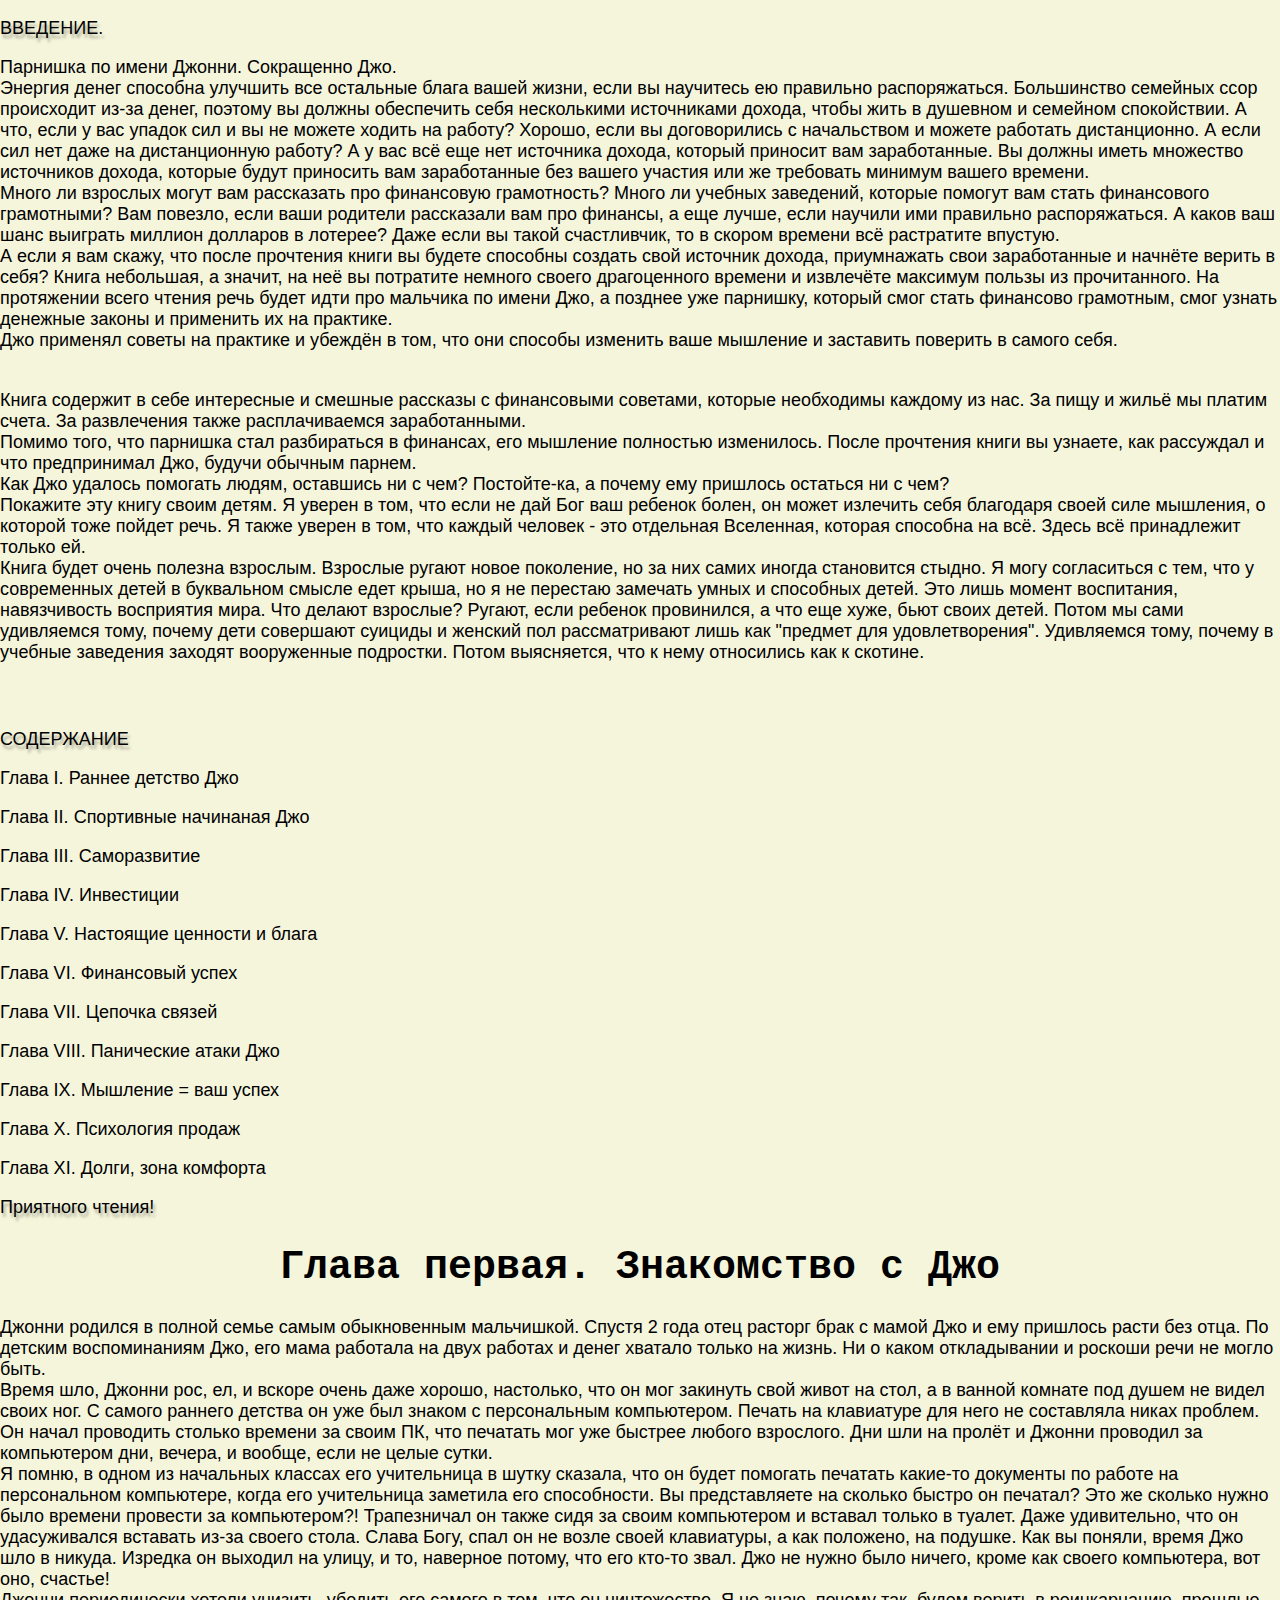
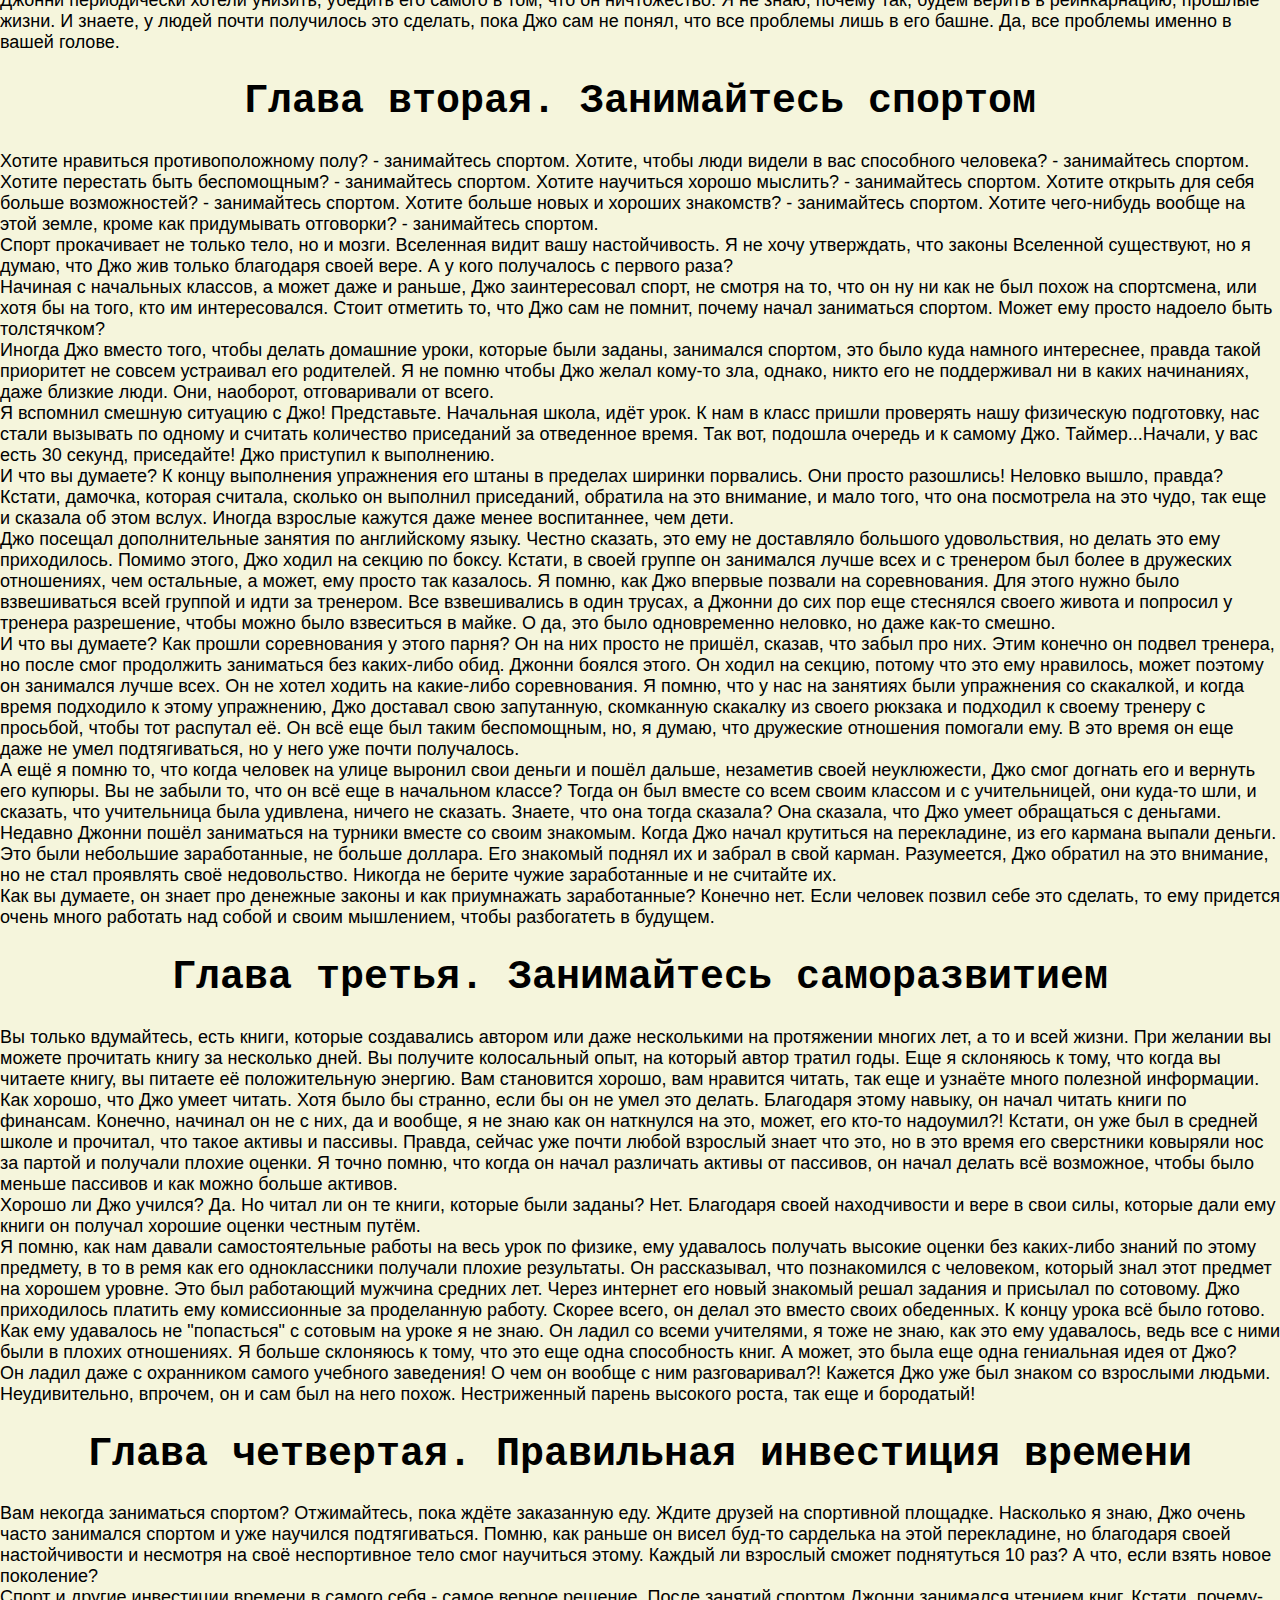
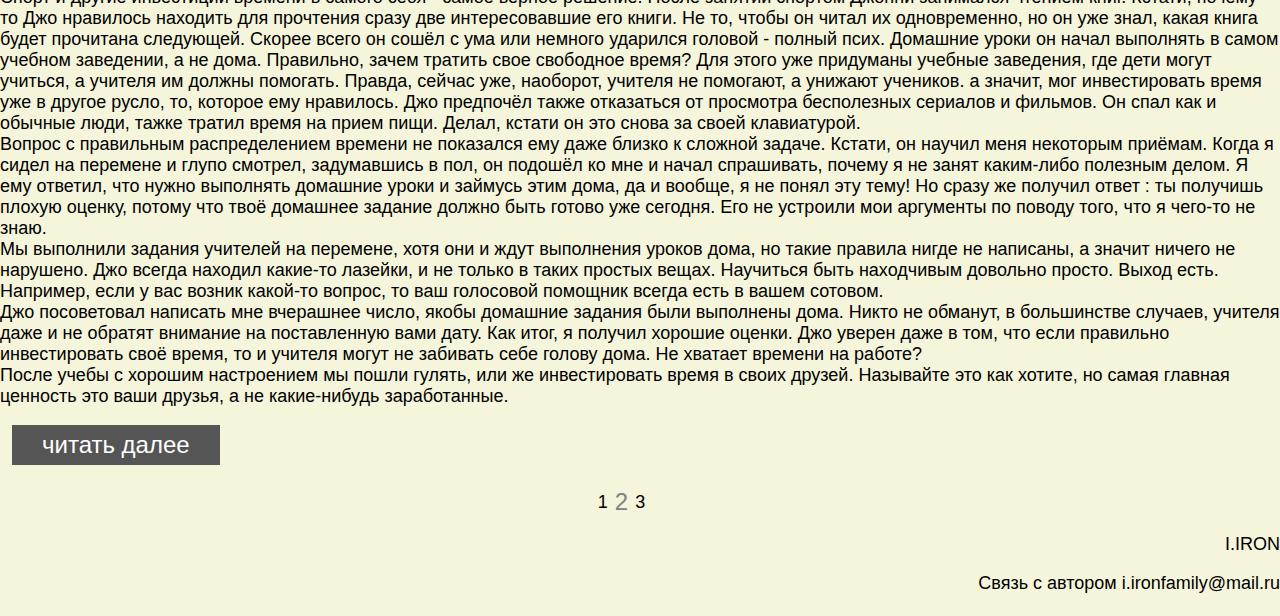
<file: index.html>
<!DOCTYPE HTML>
<html>
 <head>
 	<title>Парнишка по имени Джо</title>
 	<link rel="shortcut icon" href="favicon.ico" type="image/x-icon">
 	<link rel="stylesheet" href="main.css">
    <meta http-equiv="Content-Type" content="text/html; charset=utf-8">
 </head>
 <body>


<section>


<div class="box">
<p class="start">ВВЕДЕНИЕ.</p> 
<p>Парнишка по имени Джонни. Сокращенно Джо.
<br>
Энергия денег способна улучшить все остальные блага вашей жизни, если вы научитесь ею правильно распоряжаться. Большинство семейных ссор происходит из-за денег, поэтому вы должны обеспечить себя несколькими источниками дохода, чтобы жить в душевном и семейном спокойствии. А что, если у вас упадок сил и вы не можете ходить на работу? Хорошо, если вы договорились с начальством и можете работать дистанционно. А если сил нет даже на дистанционную работу? А у вас всё еще нет источника дохода, который приносит вам заработанные. Вы должны иметь множество источников дохода, которые будут приносить вам заработанные без вашего участия или же требовать минимум вашего времени.
<br>
Много ли взрослых могут вам рассказать про финансовую грамотность? Много ли учебных заведений, которые помогут вам стать финансового грамотными?
Вам повезло, если ваши родители рассказали вам про финансы, а еще лучше, если научили ими правильно распоряжаться. А каков ваш шанс выиграть миллион долларов в лотерее? Даже если вы такой счастливчик, то в скором времени всё растратите впустую.
<br>
А если я вам скажу, что после прочтения книги вы будете способны создать свой источник дохода, приумнажать свои заработанные и начнёте верить в себя?
Книга небольшая, а значит, на неё вы потратите немного своего драгоценного времени и извлечёте максимум пользы из прочитанного.
На протяжении всего чтения речь будет идти про мальчика по имени Джо, а позднее уже парнишку, который смог стать финансово грамотным, смог узнать денежные законы и применить их на практике.
<br>Джо применял советы на практике и убеждён в том, что они способы изменить ваше мышление и заставить поверить в самого себя.</p>
<br>Книга содержит в себе интересные и смешные рассказы с финансовыми советами, которые необходимы каждому из нас.
За пищу и жильё мы платим счета. За развлечения также расплачиваемся заработанными. 
<br>
Помимо того, что парнишка стал разбираться в финансах, его мышление полностью изменилось.
После прочтения книги вы узнаете, как рассуждал и что предпринимал Джо, будучи обычным парнем.
<br>
Как Джо удалось помогать людям, оставшись ни с чем? Постойте-ка, а почему ему пришлось остаться ни с чем?
<br>
Покажите эту книгу своим детям. Я уверен в том, что если не дай Бог ваш ребенок болен, он может излечить себя благодаря своей силе мышления, о которой тоже пойдет речь.
Я также уверен в том, что каждый человек - это отдельная Вселенная, которая способна на всё. Здесь всё принадлежит только ей.
<br>
Книга будет очень полезна взрослым. Взрослые ругают новое поколение, но за них самих иногда становится стыдно. Я могу согласиться с тем, что у современных детей в буквальном смысле едет крыша, но я не перестаю замечать умных и способных детей. Это лишь момент воспитания, навязчивость восприятия мира. Что делают взрослые? Ругают, если ребенок провинился, а что еще хуже, бьют своих детей. Потом мы сами удивляемся тому, почему дети совершают суициды и женский пол рассматривают лишь как "предмет для удовлетворения". Удивляемся тому, почему в учебные заведения заходят вооруженные подростки. Потом выясняется, что к нему относились как к скотине. 
</p>
</div>

<div class="box_list">
<div class="list">
<p class="context">СОДЕРЖАНИЕ</p>
<p>Глава I. Раннее детство Джо</p>
<p>Глава II. Спортивные начинаная Джо</p>
<p>Глава III. Саморазвитие</p>
<p>Глава IV. Инвестиции</p>
<p>Глава V. Настоящие ценности и блага</p>
<p>Глава VI. Финансовый успех</p>
<p>Глава VII. Цепочка связей</p>
<p>Глава VIII. Панические атаки Джо</p>
<p>Глава IX. Мышление = ваш успех</p>
<p>Глава X. Психология продаж</p>
<p>Глава XI. Долги, зона комфорта</p>
</div>
</div>


<p class="read">Приятного чтения!</p>



</section>
<section>
<div class="kind"> 
<h1>Глава первая. Знакомство с Джо</h1>
<p>Джонни родился в полной семье самым обыкновенным мальчишкой.
Спустя 2 года отец расторг брак с мамой Джо и ему пришлось расти без отца. По детским воспоминаниям Джо, его мама работала на двух работах и
денег хватало только на жизнь. Ни о каком откладывании и роскоши речи не могло быть.
<br>
Время шло, Джонни рос, ел, и вскоре очень даже хорошо, настолько, что он мог закинуть свой живот на стол, а в ванной комнате под душем не видел своих ног.
С самого раннего детства он уже был знаком с персональным компьютером. Печать на клавиатуре для него не составляла никах проблем. Он начал проводить столько времени за своим ПК,
что печатать мог уже быстрее любого взрослого. Дни шли на пролёт и Джонни проводил за компьютером дни, вечера, и вообще, если не целые сутки.
<br>
Я помню, в одном из начальных классах его учительница в шутку сказала, что он будет помогать печатать какие-то документы по работе на персональном компьютере, когда его учительница заметила его способности.
Вы представляете на сколько быстро он печатал? Это же сколько нужно было времени провести за компьютером?!
Трапезничал он также сидя за своим компьютером и вставал только в туалет. Даже удивительно, что он удасуживался вставать из-за своего стола. Слава Богу, спал он не возле своей клавиатуры, а как положено, на подушке.
Как вы поняли, время Джо шло в никуда. Изредка он выходил на улицу, и то, наверное потому, что его кто-то звал. 
Джо не нужно было ничего, кроме как своего компьютера, вот оно, счастье!
<br>
Джонни периодически хотели унизить, убедить его самого в том, что он ничтожество. Я не знаю, почему так, будем верить в реинкарнацию, прошлые жизни.
И знаете, у людей почти получилось это сделать, пока Джо сам не понял, что все проблемы лишь в его башне. Да, все проблемы именно в вашей голове.
</p>
</div>

<div class="sport">
<h1>Глава вторая. Занимайтесь спортом</h1>
<p>Хотите нравиться противоположному полу? - занимайтесь спортом. Хотите, чтобы люди видели в вас способного человека? - занимайтесь спортом.
Хотите перестать быть беспомощным? - занимайтесь спортом.
Хотите научиться хорошо мыслить? - занимайтесь спортом.
Хотите открыть для себя больше возможностей? - занимайтесь спортом. Хотите больше новых и хороших знакомств? - занимайтесь спортом.
Хотите чего-нибудь вообще на этой земле, кроме как придумывать отговорки? - занимайтесь спортом. 
<br>
Спорт прокачивает не только тело, но и мозги.
Вселенная видит вашу настойчивость. Я не хочу утверждать, что законы Вселенной существуют, но я думаю, что Джо жив только благодаря своей вере. А у кого получалось с первого раза?
<br>
Начиная с начальных классов, а может даже и раньше, Джо заинтересовал спорт, не смотря на то, что он ну ни как не был похож на спортсмена, или хотя бы на того,
кто им интересовался. Стоит отметить то, что Джо сам не помнит, почему начал заниматься спортом. Может ему просто надоело быть толстячком?
<br>
Иногда Джо вместо того, чтобы делать домашние уроки, которые были заданы, занимался спортом, это было куда намного интереснее, правда такой приоритет не совсем устраивал его родителей.
Я не помню чтобы Джо желал кому-то зла, однако, никто его не поддерживал ни в каких начинаниях, даже близкие люди. Они, наоборот, отговаривали от всего.
<br>
Я вспомнил смешную ситуацию с Джо! Представьте. Начальная школа, идёт урок. К нам в класс пришли проверять нашу физическую подготовку, нас стали вызывать по одному и считать количество приседаний за отведенное время. Так вот, подошла очередь и к самому Джо. Таймер...Начали, у вас есть 30 секунд, приседайте! Джо приступил к выполнению.
<br>
И что вы думаете? К концу выполнения упражнения его штаны в пределах ширинки порвались. Они просто разошлись! Неловко вышло, правда?
<br>
Кстати, дамочка, которая считала, сколько он выполнил приседаний, обратила на это внимание, и мало того, что она посмотрела на это чудо, так еще и сказала об этом вслух. Иногда взрослые кажутся даже менее воспитаннее, чем дети.
<br>
Джо посещал дополнительные занятия по английскому языку. Честно сказать, это ему не доставляло большого удовольствия, но делать это ему приходилось.
Помимо этого, Джо ходил на секцию по боксу. Кстати, в своей группе он занимался лучше всех и с тренером был более в дружеских отношениях, чем остальные, а может, ему просто так казалось.
Я помню, как Джо впервые позвали на соревнования. Для этого нужно было взвешиваться всей группой и идти за тренером. Все взвешивались в один трусах, а Джонни до сих пор еще стеснялся своего живота
и попросил у тренера разрешение, чтобы можно было взвеситься в майке. О да, это было одновременно неловко, но даже как-то смешно.
<br>
И что вы думаете? Как прошли соревнования у этого парня? Он на них просто не пришёл, сказав, что забыл про них. Этим конечно он подвел тренера, но после смог продолжить заниматься без каких-либо обид.
Джонни боялся этого. Он ходил на секцию, потому что это ему нравилось, может поэтому он занимался лучше всех. Он не хотел ходить на какие-либо соревнования.
Я помню, что у нас на занятиях были упражнения со скакалкой, и когда время подходило к этому упражнению, Джо доставал свою запутанную, скомканную скакалку из своего рюкзака и подходил к своему тренеру с просьбой, чтобы тот распутал её.
Он всё еще был таким беспомощным, но, я думаю, что дружеские отношения помогали ему. В это время он еще даже не умел подтягиваться, но у него уже почти получалось.
<br>
А ещё я помню то, что когда человек на улице выронил свои деньги и пошёл дальше, незаметив своей неуклюжести, Джо смог догнать его и вернуть его купюры. Вы не забыли то, что он всё еще в начальном классе? Тогда он был вместе со всем своим классом и с учительницей, они куда-то шли, и сказать, что учительница была удивлена, ничего не сказать. Знаете, что она тогда сказала? Она сказала, что Джо умеет обращаться с деньгами.
<br>
Недавно Джонни пошёл заниматься на турники вместе со своим знакомым. Когда Джо начал крутиться на перекладине, из его кармана выпали деньги. Это были небольшие заработанные, не больше доллара. Его знакомый поднял их и забрал в свой карман. Разумеется, Джо обратил на это внимание, но не стал проявлять своё недовольство. Никогда не берите чужие заработанные и не считайте их. 
<br>
Как вы думаете, он знает про денежные законы и как приумнажать заработанные?
Конечно нет. Если человек позвил себе это сделать, то ему придется очень много работать над собой и своим мышлением, чтобы разбогатеть в будущем.
</p>
</div>

<div class="book">
<h1>Глава третья. Занимайтесь саморазвитием</h1>
<p>Вы только вдумайтесь, есть книги, которые создавались автором или даже несколькими на протяжении многих лет, а то и всей жизни. При желании вы можете прочитать книгу за несколько дней.
Вы получите колосальный опыт, на который автор тратил годы. Еще я склоняюсь к тому, что когда вы читаете книгу, вы питаете её положительную энергию. Вам становится хорошо, вам нравится читать, так еще и узнаёте много полезной информации.
Как хорошо, что Джо умеет читать. Хотя было бы странно, если бы он не умел это делать. 
Благодаря этому навыку, он начал читать книги по финансам. Конечно, начинал он не с них, да и вообще, я не знаю как он наткнулся на это, может, его кто-то надоумил?!
Кстати, он уже был в средней школе и прочитал, что такое активы и пассивы. Правда, сейчас уже почти любой взрослый знает что это, но в это время его сверстники ковыряли нос за партой и получали плохие оценки. 
Я точно помню, что когда он начал различать активы от пассивов, он начал делать всё возможное, чтобы было меньше пассивов и как можно больше активов.
<br>
Хорошо ли Джо учился? Да. Но читал ли он те книги, которые
были заданы? Нет. Благодаря своей находчивости и вере в свои силы, которые дали ему книги он получал хорошие оценки честным путём. 
<br>
Я помню, как нам давали самостоятельные работы на весь урок по физике, ему удавалось получать высокие оценки
без каких-либо знаний по этому предмету, в то в ремя как его одноклассники получали плохие результаты. Он рассказывал, что познакомился с человеком, который знал этот предмет на хорошем уровне.
Это был работающий мужчина средних лет.
Через интернет его новый знакомый решал задания и присылал по сотовому. Джо приходилось платить ему комиссионные за проделанную работу. Скорее всего, он делал это вместо своих обеденных. 
К концу урока всё было готово. Как ему удавалось не "попасться" с сотовым на уроке я не знаю. Он ладил со всеми учителями, я тоже не знаю, как это ему удавалось, ведь все с ними были в плохих отношениях.
Я больше склоняюсь к тому, что это еще одна способность книг. А может, это была еще одна гениальная идея от Джо? 
<br>
Он ладил даже с охранником самого учебного заведения! О чем он вообще с ним разговаривал?!
Кажется Джо уже был знаком со взрослыми людьми. Неудивительно, впрочем, он и сам был на него похож. Нестриженный парень высокого роста, так еще и бородатый!
</p>
</div>

<div class="time">
<h1>Глава четвертая. Правильная инвестиция времени</h1>
Вам некогда заниматься спортом? Отжимайтесь, пока ждёте заказанную еду. Ждите друзей на спортивной площадке.
Насколько я знаю, Джо очень часто занимался спортом и уже научился подтягиваться. Помню, как раньше он висел буд-то сарделька на этой перекладине, но благодаря своей настойчивости и несмотря на своё неспортивное тело смог научиться этому. Каждый ли взрослый сможет поднятуться 10 раз? А что, если взять новое поколение?
<br>
Спорт и другие инвестиции времени в самого себя - самое верное решение. После занятий спортом Джонни занимался чтением книг. 
Кстати, почему-то Джо нравилось находить для прочтения сразу две интересовавшие его книги. Не то, чтобы он читал их одновременно, но он уже знал, какая книга будет прочитана следующей.
Скорее всего он сошёл с ума или немного ударился головой - полный псих.
Домашние уроки он начал выполнять в самом учебном заведении, а не дома. Правильно, зачем тратить свое свободное время? Для этого уже придуманы учебные заведения, где дети могут учиться, а учителя им должны помогать. Правда, сейчас уже, наоборот, учителя не помогают, а унижают учеников.
а значит, мог инвестировать время уже в другое русло, то, которое ему нравилось.
Джо предпочёл также отказаться от просмотра бесполезных сериалов и фильмов. Он спал как и обычные люди, тажке тратил время на прием пищи. Делал, кстати он это снова за своей клавиатурой.
<br>
Вопрос с правильным распределением времени не показался ему
даже близко к сложной задаче. Кстати, он научил меня некоторым приёмам. Когда я сидел на перемене и глупо смотрел, задумавшись в пол, он подошёл ко мне и начал спрашивать, почему я не занят каким-либо полезным делом.
Я ему ответил, что нужно выполнять домашние уроки и займусь этим дома, да и вообще, я не понял эту тему! Но сразу же получил ответ : ты получишь плохую оценку, потому что твоё домашнее задание должно быть готово уже сегодня. Его не устроили мои аргументы по поводу того, что я чего-то не знаю.
<br>
Мы выполнили задания учителей на перемене, хотя они и ждут выполнения уроков дома, но такие правила нигде не написаны, а значит ничего не нарушено.
Джо всегда находил какие-то лазейки, и не только в таких простых вещах. Научиться быть находчивым довольно просто. Выход есть. 
Например, если у вас возник какой-то вопрос, то ваш голосовой помощник всегда есть в вашем сотовом.
<br>
Джо посоветовал написать мне вчерашнее число, якобы домашние задания были выполнены дома. Никто не обманут, в большинстве случаев, учителя даже и не обратят внимание на поставленную вами дату.
Как итог, я получил хорошие оценки. 
Джо уверен даже в том, что если правильно инвестировать своё время, то и учителя могут не забивать себе голову дома. Не хватает времени на работе?
<br>
После учебы с хорошим настроением мы пошли гулять, или же инвестировать время в своих друзей.
Называйте это как хотите, но самая главная ценность это ваши друзья, а не какие-нибудь заработанные.
</div>


<div class="next">
<p>
<a href="book-2.html" class="rectangle pink" data-text="читать далее" href="#">читать далее</a>
</p>
</div>




   
  

<ol>
<li>1</li>
<li><a href="book-2.html">2</a></li>
<li>3</li>
<li></li>
<li></li>
<li></li>
<li></li>
<li></li>
<li></li>
<li></li>
<li></li>
<li></li>
<li></li>
<li></li>
<li></li>
</ol>

</section>

<footer>
<div class="contact">
<p>I.IRON</p>
<p>Связь с автором i.ironfamily@mail.ru</p>
</div>
</footer>

 </body>
</html>
</file>
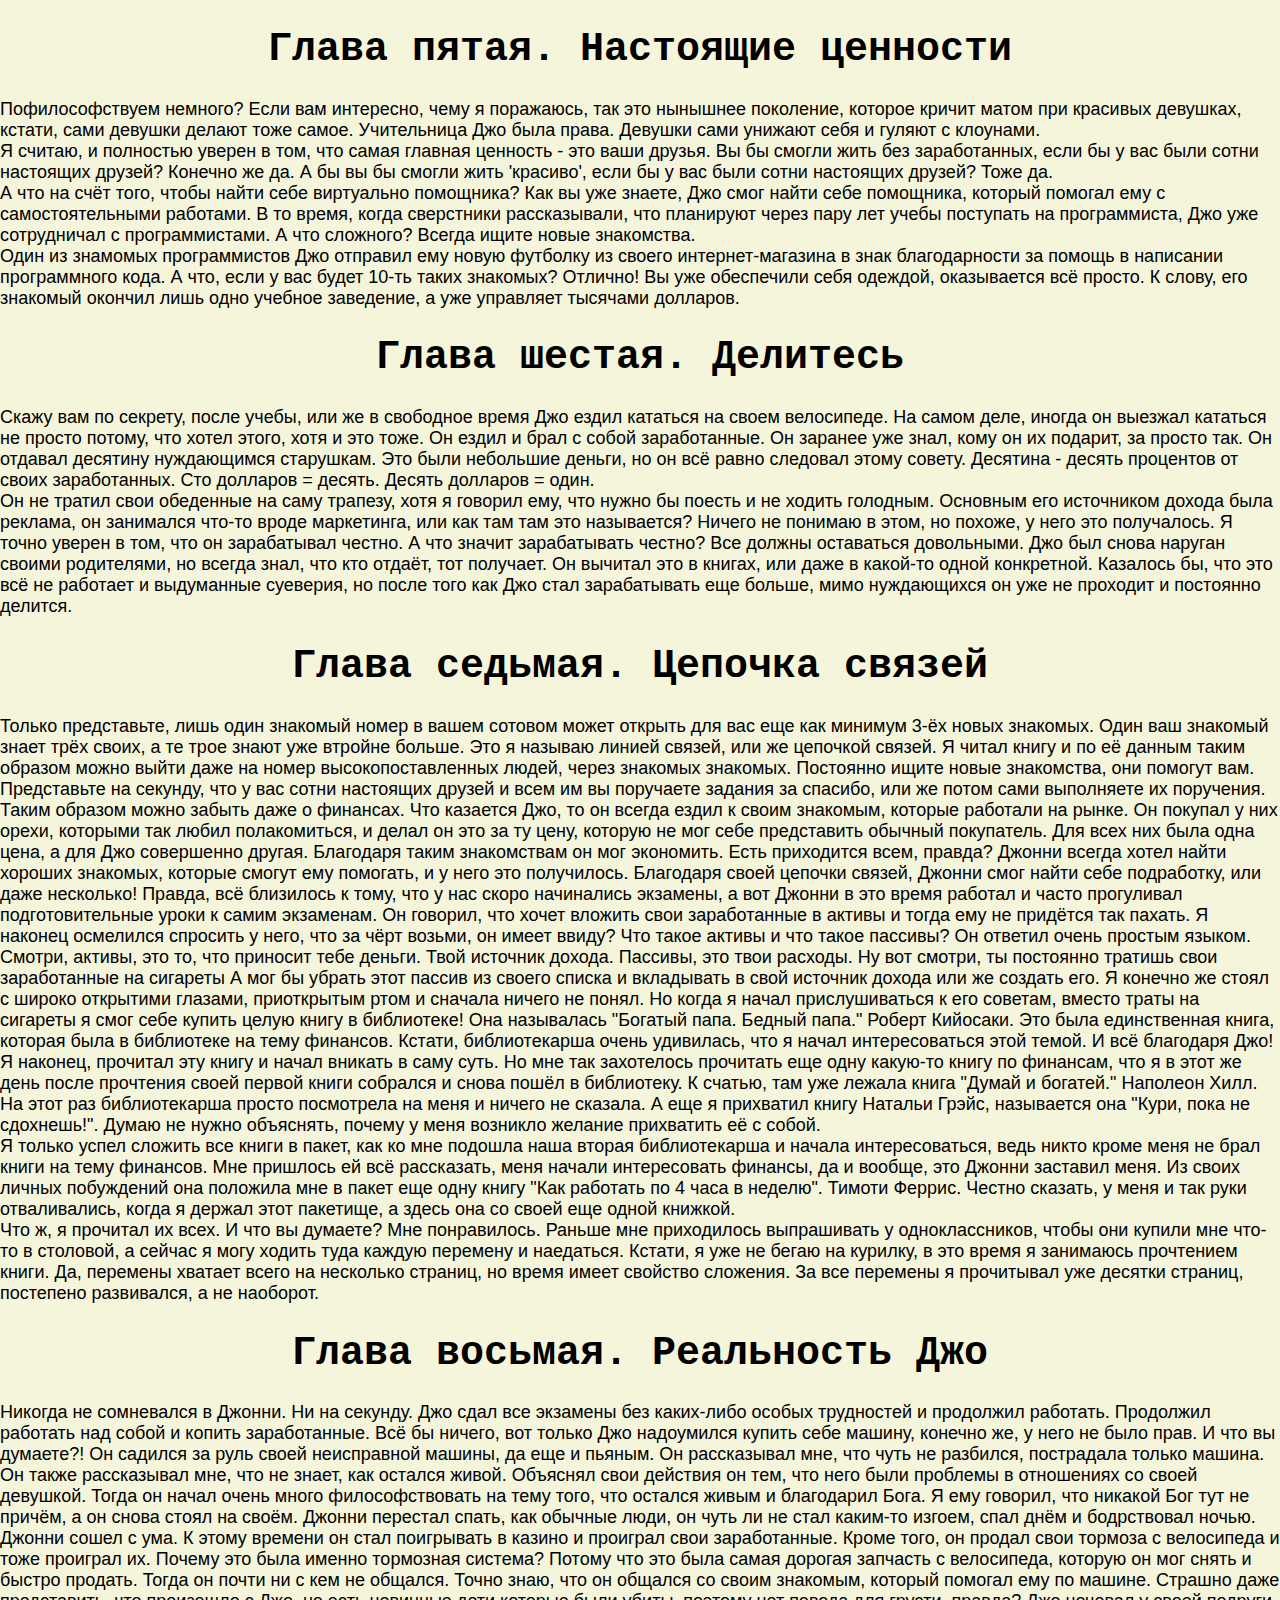
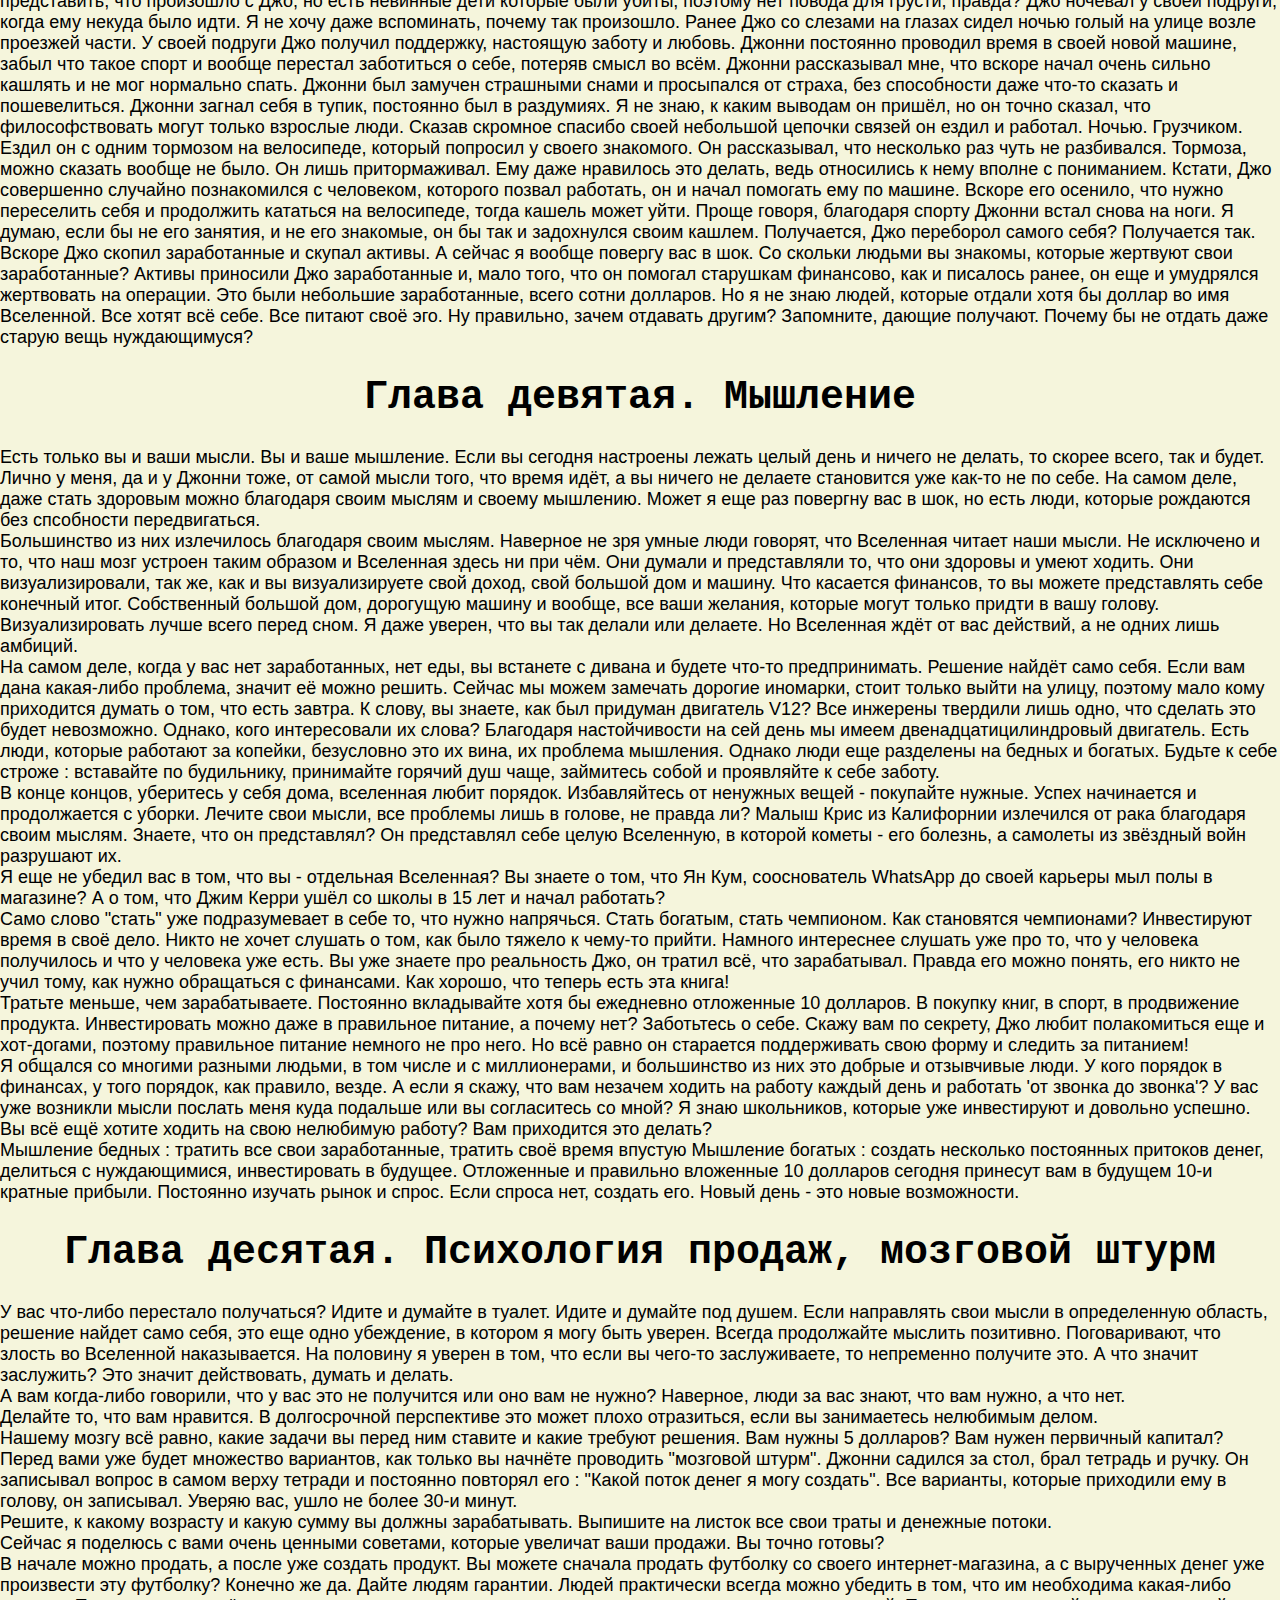
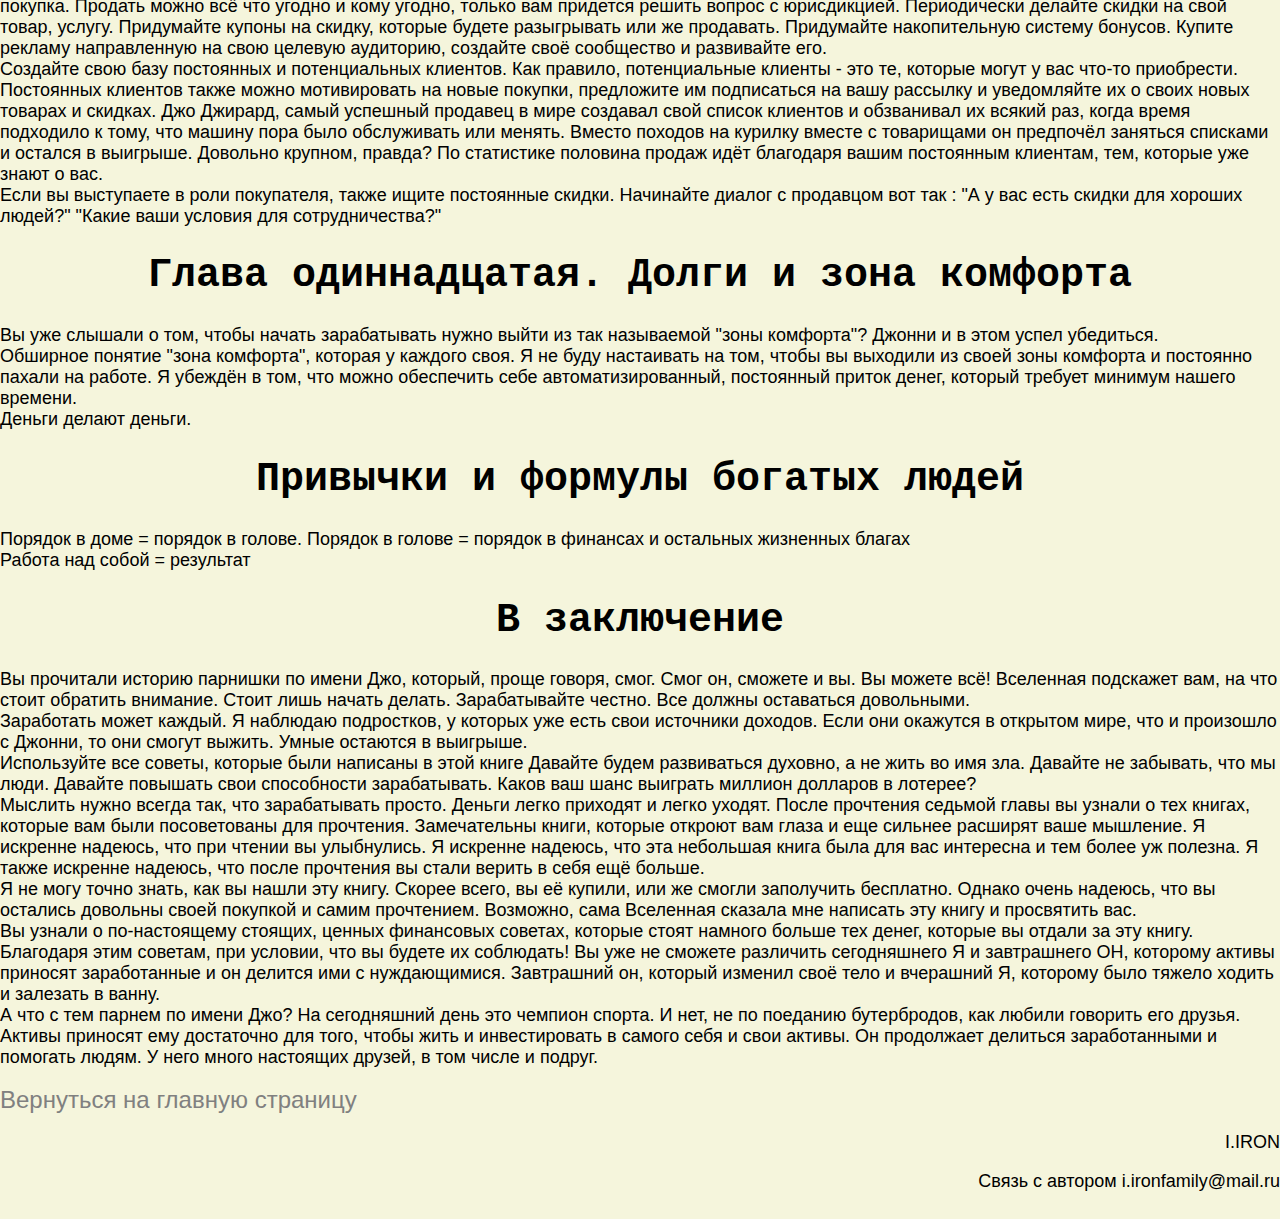
<file: book-2.html>
<!DOCTYPE HTML>
<html>
 <head>
 	  <title>Парнишка по имени Джо</title>
 	   <link rel="shortcut icon" href="favicon.ico" type="image/x-icon">
 	<link rel="stylesheet" href="main.css">
  <meta http-equiv="Content-Type" content="text/html; charset=utf-8">
 </head>
 <body>


<div class="values">
<h1>Глава пятая. Настоящие ценности</h1>
Пофилософствуем немного?
Если вам интересно, чему я поражаюсь, так это нынышнее поколение, которое кричит матом при красивых девушках, кстати, сами девушки делают тоже самое.
Учительница Джо была права. Девушки сами унижают себя и гуляют с клоунами.
<br>
Я считаю, и полностью уверен в том, что самая главная ценность - это ваши друзья. Вы бы смогли жить без заработанных, если бы у вас были сотни настоящих друзей? Конечно же да.
А бы вы бы смогли жить 'красиво', если бы у вас были сотни настоящих друзей? Тоже да.
<br>
А что на счёт того, чтобы найти себе виртуально помощника?
Как вы уже знаете, Джо смог найти себе помощника, который помогал ему с самостоятельными работами. В то время, когда сверстники рассказывали, что планируют через пару лет учебы поступать на программиста, Джо уже сотрудничал с программистами. А что сложного? Всегда ищите новые знакомства.
<br>
Один из знамомых программистов Джо отправил ему новую футболку из своего интернет-магазина в знак благодарности за помощь в написании программного кода. А что, если у вас будет 10-ть таких знакомых? Отлично! Вы уже обеспечили себя одеждой, оказывается всё просто. К слову, его знакомый окончил лишь одно учебное заведение, а уже управляет тысячами долларов.
</div>

<div class="repost">
<h1>Глава шестая. Делитесь</h1>
Скажу вам по секрету, после учебы, или же в свободное время Джо ездил кататься на своем велосипеде. На самом деле, иногда он выезжал кататься не просто потому, что хотел этого, хотя и это тоже. Он ездил
и брал с собой заработанные. Он заранее уже знал, кому он их подарит, за просто так. Он отдавал десятину нуждающимся старушкам. Это были небольшие деньги, но он всё равно следовал этому совету.
Десятина - десять процентов от своих заработанных. Сто долларов = десять. Десять долларов = один.
<br>
Он не тратил свои обеденные на саму трапезу, хотя я говорил ему, что нужно бы поесть и не ходить голодным. Основным его источником дохода была реклама, он занимался что-то вроде маркетинга, или как там там это называется?
Ничего не понимаю в этом, но похоже, у него это получалось. Я точно
уверен в том, что он зарабатывал честно. 
А что значит зарабатывать честно? Все должны оставаться довольными.
Джо был снова наруган своими родителями, но всегда знал, что кто отдаёт, тот получает. Он вычитал это в книгах, или даже в какой-то одной конкретной. Казалось бы, что это всё
не работает и выдуманные суеверия, но после того как Джо стал зарабатывать еще больше, мимо нуждающихся он уже не проходит и постоянно делится.
</div>

<div class="chains">
<h1>Глава седьмая. Цепочка связей</h1>
Только представьте, лишь один знакомый номер в вашем сотовом может открыть для вас еще как минимум 3-ёх новых знакомых. Один ваш знакомый знает трёх своих, а те трое знают уже втройне больше. Это я называю линией связей, или же цепочкой связей. Я читал книгу и по её данным таким образом можно выйти даже на номер высокопоставленных людей, через знакомых знакомых.
Постоянно ищите новые знакомства, они помогут вам. Представьте на секунду, что у вас сотни настоящих друзей и всем им вы поручаете задания за спасибо, или же потом сами выполняете их поручения.
Таким образом можно забыть даже о финансах. Что казается Джо, то он всегда ездил к своим знакомым, которые работали на рынке. Он покупал у них орехи, которыми так любил полакомиться, и делал он это за ту цену, которую не мог себе представить обычный покупатель. Для всех них была одна цена, а для Джо совершенно другая. Благодаря таким знакомствам он мог экономить. Есть приходится всем, правда?
Джонни всегда хотел найти хороших знакомых, которые смогут ему помогать, и у него это получилось.
Благодаря своей цепочки связей, Джонни смог найти себе подработку, или даже несколько! Правда, всё близилось к тому, что у нас скоро начинались экзамены, а вот Джонни в это время работал и часто прогуливал
подготовительные уроки к самим экзаменам. Он говорил, что хочет вложить свои заработанные в активы и тогда ему не придётся так пахать. Я наконец осмелился спросить у него, что за чёрт возьми, он имеет ввиду? Что такое активы и что такое пассивы?
Он ответил очень простым языком. Смотри, активы, это то, что приносит тебе деньги. Твой источник дохода. Пассивы, это твои расходы. Ну вот смотри, ты постоянно тратишь свои заработанные на сигареты
А мог бы убрать этот пассив из своего списка и вкладывать в свой источник дохода или же создать его. Я конечно же стоял с широко открытими глазами, приоткрытым ртом и сначала ничего не понял. Но когда я начал
прислушиваться к его советам, вместо траты на сигареты я смог себе купить целую книгу в библиотеке! Она называлась "Богатый папа. Бедный папа." Роберт Кийосаки.
Это была единственная книга, которая была в библиотеке на тему финансов. Кстати, библиотекарша очень удивилась, что я начал интересоваться этой темой. И всё благодаря Джо!
Я наконец, прочитал эту книгу и начал вникать в саму суть. Но мне так захотелось прочитать еще одну какую-то книгу по финансам, что я в этот же день после прочтения своей первой книги собрался и снова пошёл в библиотеку. 
К счатью, там уже лежала книга "Думай и богатей." Наполеон Хилл. На этот раз библиотекарша просто посмотрела на меня и ничего не сказала. А еще я прихватил книгу Натальи Грэйс, называется она
"Кури, пока не сдохнешь!". Думаю не нужно объяснять, почему у меня возникло желание прихватить её с собой.
<br>
Я только успел сложить все книги в пакет, как ко мне подошла наша вторая библиотекарша и начала интересоваться, ведь никто кроме меня не брал книги на тему финансов. Мне пришлось ей всё рассказать, меня начали интересовать финансы, да и вообще, это Джонни заставил меня. Из своих личных побуждений она положила мне в пакет еще одну книгу "Как работать по 4 часа в неделю". Тимоти Феррис.
Честно сказать, у меня и так руки отваливались, когда я держал этот пакетище, а здесь она со своей еще одной книжкой. 
<br>
Что ж, я прочитал их всех. И что вы думаете? Мне понравилось. Раньше мне приходилось выпрашивать у одноклассников, чтобы они купили мне что-то в столовой, а сейчас я могу ходить туда каждую перемену и наедаться. Кстати, я уже не бегаю на курилку, в это время я занимаюсь прочтением книги. Да, перемены хватает всего на несколько страниц, но время имеет свойство сложения. За все перемены я прочитывал уже десятки страниц, постепено развивался, а не наоборот.
</div>

<div class="real">
<h1>Глава восьмая. Реальность Джо</h1>
Никогда не сомневался в Джонни. Ни на секунду. Джо сдал все экзамены без каких-либо особых трудностей и продолжил работать. Продолжил работать над собой и копить заработанные. 
Всё бы ничего, вот только Джо надоумился купить себе машину,
конечно же, у него не было прав. И что вы думаете?! Он садился за руль своей неисправной машины, да еще и пьяным. Он рассказывал мне, что чуть не разбился, пострадала только машина.
Он также рассказывал мне, что не знает, как остался живой. Объяснял свои действия он тем, что него были проблемы в отношениях со своей девушкой.
Тогда он начал очень много философствовать на тему того, что остался живым и благодарил Бога. 
Я ему говорил, что никакой Бог тут не причём, а он снова стоял на своём. Джонни перестал спать, как обычные люди, он чуть ли не стал каким-то
изгоем, спал днём и бодрствовал ночью. Джонни сошел с ума. К этому времени он стал поигрывать в казино и проиграл свои заработанные. Кроме того, он продал свои тормоза с велосипеда и тоже проиграл их.
Почему это была именно тормозная система? Потому что это была самая дорогая запчасть с велосипеда, которую он мог снять и быстро продать.
Тогда он почти ни с кем не общался. Точно знаю, что он общался со своим знакомым, который помогал ему по машине.
Страшно даже представить, что произошло с Джо, но есть невинные дети которые были убиты, поэтому нет повода для грусти, правда?
Джо ночевал у своей подруги, когда ему некуда было идти. Я не хочу даже вспоминать, почему так произошло. Ранее Джо со слезами на глазах сидел ночью голый на улице возле проезжей части.
У своей подруги Джо получил поддержку, настоящую заботу и любовь.
Джонни постоянно проводил время в своей новой машине, забыл что такое спорт и вообще перестал заботиться о себе, потеряв смысл во всём. Джонни рассказывал мне, что вскоре начал очень сильно кашлять и не мог нормально спать. Джонни был замучен страшными снами и просыпался от страха,
без способности даже что-то сказать и пошевелиться.
Джонни загнал себя в тупик, постоянно был в раздумиях. Я не знаю, к каким выводам он пришёл, но он точно сказал, что философствовать могут только взрослые люди. Сказав скромное спасибо своей небольшой цепочки связей он ездил и работал. Ночью. Грузчиком. 
Ездил он с одним тормозом на велосипеде, который попросил у своего знакомого. Он рассказывал, что несколько раз чуть не разбивался. Тормоза, можно сказать вообще не было. Он лишь притормаживал.
Ему даже нравилось это делать, ведь относились к нему вполне с пониманием. Кстати, Джо совершенно случайно познакомился с человеком, которого позвал работать, он и начал помогать ему по машине.
Вскоре его осенило, что нужно переселить себя и продолжить кататься на велосипеде, тогда кашель может уйти.
Проще говоря, благодаря спорту Джонни встал снова на ноги. Я думаю, если бы не его занятия, и не его знакомые, он бы так и задохнулся своим кашлем.
Получается, Джо переборол самого себя? Получается так. Вскоре Джо скопил заработанные и скупал активы. А сейчас я вообще повергу вас в шок. Со скольки людьми вы знакомы, которые жертвуют свои заработанные?
Активы приносили Джо заработанные и, мало того, что он помогал старушкам финансово, как и писалось ранее, он еще и умудрялся жертвовать на операции. Это были небольшие заработанные, всего сотни долларов.
Но я не знаю людей, которые отдали хотя бы доллар во имя Вселенной. Все хотят всё себе. Все питают своё эго. Ну правильно, зачем отдавать другим?
Запомните, дающие получают. Почему бы не отдать даже старую вещь нуждающимуся?
</div>

<div class="misl">
<h1>Глава девятая. Мышление</h1>
Есть только вы и ваши мысли. Вы и ваше мышление. Если вы сегодня настроены лежать целый день и ничего не делать, то скорее всего, так и будет. Лично у меня, да и у Джонни тоже, от самой мысли того, что время идёт, а вы ничего не делаете становится уже как-то не по себе.
На самом деле, даже стать здоровым можно благодаря своим мыслям и своему мышлению. Может я еще раз повергну вас в шок, но есть люди, которые рождаются без спсобности передвигаться.
<br>
Большинство из них излечилось благодаря своим мыслям. Наверное не зря умные люди говорят, что Вселенная читает наши мысли. Не исключено и то, что наш мозг устроен таким образом и Вселенная здесь ни при чём.
Они думали и представляли то, что они здоровы и умеют ходить. Они визуализировали, так же, как и вы визуализируете свой доход, свой большой дом и машину.
Что касается финансов, то вы можете представлять себе конечный итог. Собственный большой дом, дорогущую машину и вообще, все ваши желания, которые могут только придти в вашу голову. Визуализировать лучше всего перед сном.
Я даже уверен, что вы так делали или делаете. Но Вселенная ждёт от вас действий, а не одних лишь амбиций. 
<br>
На самом деле, когда у вас нет заработанных, нет еды, вы встанете с дивана и будете что-то предпринимать. Решение найдёт само себя. Если вам дана какая-либо проблема, значит её можно решить.
Сейчас мы можем замечать дорогие иномарки, стоит только выйти на улицу, поэтому мало кому приходится думать о том, что есть завтра.
К слову, вы знаете, как был придуман двигатель V12? Все инжерены твердили лишь одно, что сделать это будет невозможно. Однако, кого интересовали их слова? Благодаря настойчивости на сей день мы имеем двенадцатицилиндровый двигатель.
Есть люди, которые работают за копейки, безусловно это их вина, их проблема мышления. Однако люди еще разделены на бедных и богатых. Будьте к себе строже : вставайте по будильнику, принимайте горячий душ чаще, займитесь собой и проявляйте к себе заботу.
<br>
В конце концов, уберитесь у себя дома, вселенная любит порядок. Избавляйтесь от ненужных вещей - покупайте нужные.
Успех начинается и продолжается с уборки. Лечите свои мысли, все проблемы лишь в голове, не правда ли?
Малыш Крис из Калифорнии излечился от рака благодаря своим мыслям. Знаете, что он представлял? Он представлял себе целую Вселенную, в которой кометы - его болезнь, а самолеты из звёздный войн разрушают их.
<br>
Я еще не убедил вас в том, что вы - отдельная Вселенная? Вы знаете о том, что Ян Кум, сооснователь WhatsApp до своей карьеры мыл полы в магазине?
А о том, что Джим Керри ушёл со школы в 15 лет и начал работать?
<br>
Само слово "стать" уже подразумевает в себе то, что нужно напрячься. Стать богатым, стать чемпионом. Как становятся чемпионами? Инвестируют время в своё дело.
Никто не хочет слушать о том, как было тяжело к чему-то прийти. Намного интереснее слушать уже про то, что у человека получилось и что у человека уже есть.
Вы уже знаете про реальность Джо, он тратил всё, что зарабатывал. Правда его можно понять, его никто не учил тому, как нужно обращаться с финансами. Как хорошо, что теперь есть эта книга!
<br>
Тратьте меньше, чем зарабатываете. Постоянно вкладывайте хотя бы ежедневно отложенные 10 долларов.
В покупку книг, в спорт, в продвижение продукта. Инвестировать можно даже в правильное питание, а почему нет? 
Заботьтесь о себе. 
Скажу вам по секрету, Джо любит полакомиться еще и хот-догами, поэтому правильное питание немного не про него. Но всё равно он старается поддерживать свою форму и следить за питанием!
<br>
Я общался со многими разными людьми, в том числе и с миллионерами, и большинство из них это добрые и отзывчивые люди. У кого порядок в финансах, у того порядок, как правило, везде.
А если я скажу, что вам незачем ходить на работу каждый день и работать 'от звонка до звонка'? У вас уже возникли мысли послать меня куда подальше или вы согласитесь со мной?
Я знаю школьников, которые уже инвестируют и довольно успешно. Вы всё ещё хотите ходить на свою нелюбимую работу? Вам приходится это делать?
<br>
Мышление бедных : тратить все свои заработанные, тратить своё время впустую
Мышление богатых : создать несколько постоянных притоков денег, делиться с нуждающимися, инвестировать в будущее. Отложенные и правильно вложенные 10 долларов сегодня принесут вам в будущем 10-и кратные прибыли.
Постоянно изучать рынок и спрос. Если спроса нет, создать его. Новый день - это новые возможности.
</div>

<div class="psihology">
<h1>Глава десятая. Психология продаж, мозговой штурм</h1>
У вас что-либо перестало получаться? Идите и думайте в туалет. Идите и думайте под душем. Если направлять свои мысли в определенную область, решение найдет само себя, это еще одно убеждение, в котором я могу быть уверен.
Всегда продолжайте мыслить позитивно. Поговаривают, что злость во Вселенной наказывается. На половину я уверен в том, что если вы чего-то заслуживаете, то непременно получите это.
А что значит заслужить? Это значит действовать, думать и делать.
<br>
А вам когда-либо говорили, что у вас это не получится или оно вам не нужно? Наверное, люди за вас знают, что вам нужно, а что нет.
<br>
Делайте то, что вам нравится. В долгосрочной перспективе это может плохо отразиться, если вы занимаетесь нелюбимым делом.
<br>
Нашему мозгу всё равно, какие задачи вы перед ним ставите и какие требуют решения.
Вам нужны 5 долларов? Вам нужен первичный капитал? Перед вами уже будет множество вариантов, как только вы начнёте проводить "мозговой штурм".
Джонни садился за стол, брал тетрадь и ручку. Он записывал вопрос в самом верху тетради и постоянно повторял его : "Какой поток денег я могу создать". Все варианты, которые приходили ему в голову, он записывал. Уверяю вас, ушло не более 30-и минут.
<br>
Решите, к какому возрасту и какую сумму вы должны зарабатывать. Выпишите на листок все свои траты и денежные потоки.
<br>
Сейчас я поделюсь с вами очень ценными советами, которые увеличат ваши продажи. Вы точно готовы?
<br>
В начале можно продать, а после уже создать продукт. Вы можете сначала продать футболку со своего интернет-магазина, а с вырученных денег уже произвести эту футболку? Конечно же да.
Дайте людям гарантии.
Людей практически всегда можно убедить в том, что им необходима какая-либо покупка. Продать можно всё что угодно и кому угодно, только вам придется решить вопрос с юрисдикцией.
Периодически делайте скидки на свой товар, услугу.
Придумайте купоны на скидку, которые будете разыгрывать или же продавать. Придумайте накопительную систему бонусов. Купите рекламу направленную на свою целевую аудиторию, создайте своё сообщество и развивайте его.
<br>
Создайте свою базу постоянных и потенциальных клиентов. Как правило, потенциальные клиенты - это те, которые могут у вас что-то приобрести. Постоянных клиентов также можно мотивировать на новые покупки, предложите им подписаться на вашу рассылку и уведомляйте их о своих новых товарах и скидках.
Джо Джирард, самый успешный продавец в мире создавал свой список клиентов и обзванивал их всякий раз, когда время подходило к тому, что машину пора было обслуживать или менять.
Вместо походов на курилку вместе с товарищами он предпочёл заняться списками и остался в выигрыше. Довольно крупном, правда?
По статистике половина продаж идёт благодаря вашим постоянным клиентам, тем, которые уже знают о вас.
<br>
Если вы выступаете в роли покупателя, также ищите постоянные скидки. Начинайте диалог с продавцом вот так : "А у вас есть скидки для хороших людей?" "Какие ваши условия для сотрудничества?"
</div>

<div class="comfort">
<h1>Глава одиннадцатая. Долги и зона комфорта</h1>
Вы уже слышали о том, чтобы начать зарабатывать нужно выйти из так называемой "зоны комфорта"?
Джонни и в этом успел убедиться.
<br>
Обширное понятие "зона комфорта", которая у каждого своя. Я не буду настаивать на том, чтобы вы выходили из своей зоны комфорта и постоянно пахали на работе. 
Я убеждён в том, что можно обеспечить себе автоматизированный, постоянный приток денег, который требует минимум нашего времени.
<br>
Деньги делают деньги. 
</div>


<div class="formuls">
<h1>Привычки и формулы богатых людей</h1>
<p>
Порядок в доме = порядок в голове. Порядок в голове = порядок в финансах и остальных жизненных благах
<br>
Работа над собой = результат
<br>

</p>
</div>

<div class="end">
<h1>В заключение</h1>
<p>
Вы прочитали историю парнишки по имени Джо, который, проще говоря, смог. Смог он, сможете и вы.
Вы можете всё! Вселенная подскажет вам, на что стоит обратить внимание. Стоит лишь начать делать.
Зарабатывайте честно. Все должны оставаться довольными.
<br>
Заработать может каждый. Я наблюдаю подростков, у которых уже есть свои источники доходов.
Если они окажутся в открытом мире, что и произошло с Джонни, то они смогут выжить. Умные остаются в выигрыше.
<br>
Используйте все советы, которые были написаны в этой книге
Давайте будем развиваться духовно, а не жить во имя зла. Давайте не забывать, что мы люди.
Давайте повышать свои способности зарабатывать. Каков ваш шанс выиграть миллион долларов в лотерее?
<br>
Мыслить нужно всегда так, что зарабатывать просто. Деньги легко приходят и легко уходят.
После прочтения седьмой главы вы узнали о тех книгах, которые вам были посоветованы для прочтения. Замечательны книги, которые откроют вам глаза и еще сильнее расширят ваше мышление.
Я искренне надеюсь, что при чтении вы улыбнулись. 
Я искренне надеюсь, что эта небольшая книга была для вас интересна и тем более уж полезна.
Я также искренне надеюсь, что после прочтения вы стали верить в себя ещё больше.
<br>
Я не могу точно знать, как вы нашли эту книгу. Скорее всего, вы её купили, или же смогли заполучить бесплатно. Однако очень надеюсь, что вы остались довольны своей покупкой и самим прочтением.
Возможно, сама Вселенная сказала мне написать эту книгу и просвятить вас.
<br>
Вы узнали о по-настоящему стоящих, ценных финансовых советах, которые стоят намного больше тех денег, которые вы отдали за эту книгу. Благодаря этим советам, при условии, что вы будете их соблюдать! Вы уже не сможете различить сегодняшнего Я и завтрашнего ОН, которому
активы приносят заработанные и он делится ими с нуждающимися. Завтрашний он, который изменил своё тело и вчерашний Я, которому было тяжело ходить и залезать в ванну.
<br>
А что с тем парнем по имени Джо? На сегодняшний день это чемпион спорта. И нет, не по поеданию бутербродов, как любили говорить его друзья.
Активы приносят ему достаточно для того, чтобы жить и инвестировать в самого себя и свои активы.
Он продолжает делиться заработанными и помогать людям. У него много настоящих друзей, в том числе и подруг.
</p>
</div>


<div class="numbers">
<p>
<a href="index.html">Вернуться на главную страницу</a>	
</p>
</div>



<footer>

<div class="contact">
	<p>I.IRON</p>
	<p>Связь с автором i.ironfamily@mail.ru</p>
</div>

</footer>

 </body>
</html>
</file>
<file: main.css>
body {
	margin:0;
	padding: 0;
}

body {
	background-color: #f5f5dc;
	font-family: Georgia, sans-serif;
}

.start, .read, .context {
	text-shadow: 2px 4px 3px rgba(0,0,0,0.3);

}

html {
	font-size: 18px;
}

a {
	text-decoration: none;
	color:grey;
	font-size: 24px;
}


.box_list p {
	display: flex;
	justify-content: start;
	align-items: flex-start;
}

.box {
	padding-bottom: 30px;
}

.kind, .sport, .book, .time, .values, .repost, .chains, 
.real, .misl, .psihology, .comfort., .virtual, .formuls, .end {
	padding-bottom: 30px;
}

h1 {
	display: flex;
	justify-content: center;
	align-items: center;
	font-family: monospace;
	font-size: 40px;
}

.contact p {
	display: flex;
	justify-content: flex-end;
}

.rectangle {
   position:relative;
   display: inline-block;
   margin:0em .5em;
   padding:0.25em 1.25em;
   background:#555;
   color:#fff;
   text-decoration:none;
   overflow:hidden;
}
.rectangle:before{
   position: absolute;
   content: attr(data-text);
   display: inline-block;
   padding:0.25em 1.25em;
   color:#fff;
   text-decoration:none;
   top:0em;
   left:-100%;
   -webkit-transition:all 0.25s ease;
   -moz-transition:all 0.25s ease;
   -mos-transition:all 0.25s ease;
   -o-transition:all 0.25s ease;
   transition:all 0.25s ease;
   border:none !important;
}
.rectangle:hover {
   border:none !important;
   background:#555;
   color:red;
}
.rectangle:hover:before {
   left: 0%;
   border:none !important;
   box-shadow: inset -5px -5px 10px -7px rgba(0,0,0,0.5), inset 5px 5px 10px -7px rgba(0,0,0,0.5);
   color:red;
}
.rectangle:after {
   border:none !important;
}

ol {
    list-style-type: none; /* Убираем исходные маркеры */
    display: flex;
    justify-content: center;
    align-items: center;
}

ol li {
	margin-left: 7px;
}
</file>
